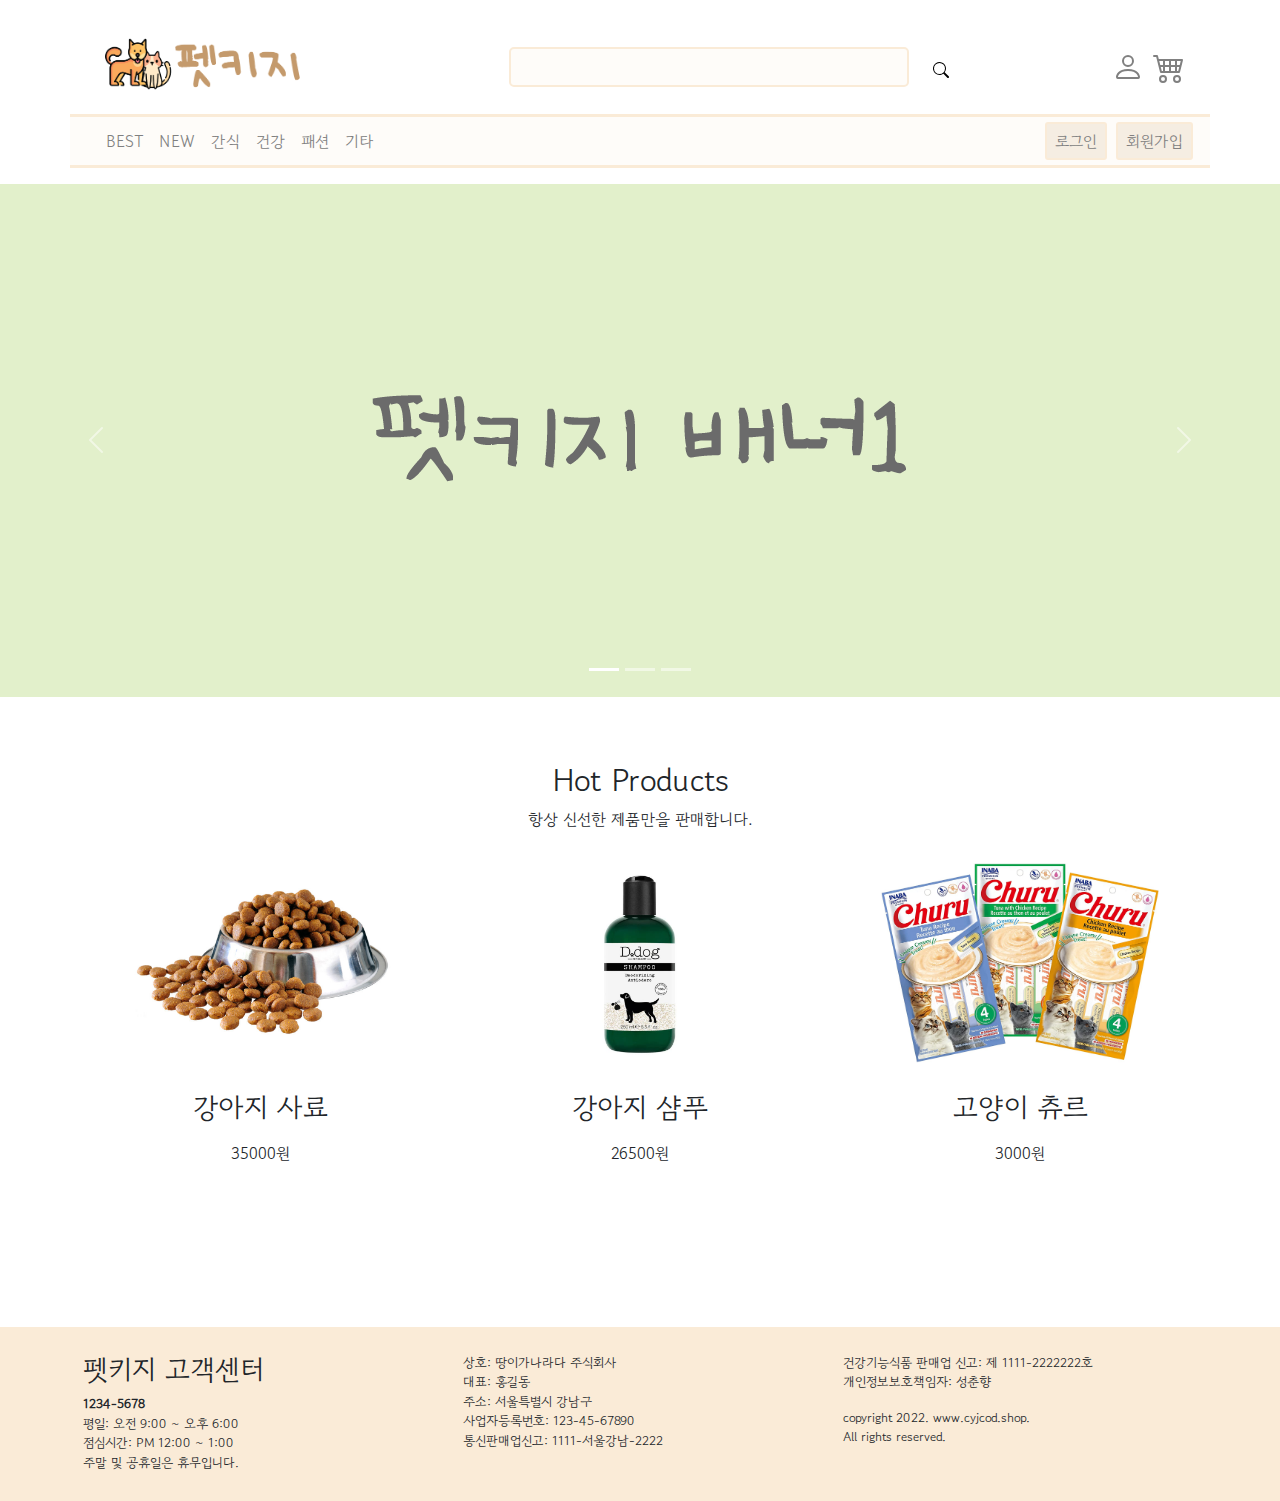
<file: index.html>
<!DOCTYPE html>
<html lang="ko">
  <head>
    <meta charset="utf-8" />
    <meta name="viewport" content="width=device-width, initial-scale=1.0, shrink-to-fit=no" />
    <title>펫키지 :: 반려동물의 모든 것</title>
    <link
      rel="stylesheet"
      href="https://cdnjs.cloudflare.com/ajax/libs/bootstrap/5.1.3/css/bootstrap.min.css"
    />
    <link
      href="https://fonts.googleapis.com/css2?family=Gowun+Dodum&display=swap"
      rel="stylesheet"
    />
    <link rel="stylesheet" href="./css/style.css" />
  </head>

  <body>
    <div id="wrapper">
      <!-- 상단 고정 내용 시작 -->
      <div class="container fixTop">
        <!-- 로고 및 검색 바 시작 -->
        <div class="row">
          <div class="col-4">
            <a href="./index.html"><img src="./src/logov2.png" style="width: 15em" /></a>
          </div>
          <!-- 검색 시작 -->
          <div class="col-sm-4 col-md-6 searchPart">
            <input class="d-xl-flex search" type="search" /><button
              class="btn btn-light"
              type="button"
            >
              <!-- 검색 아이콘 -->
              <svg
                xmlns="http://www.w3.org/2000/svg"
                width="16"
                height="16"
                fill="currentColor"
                class="bi bi-search"
                viewBox="0 0 16 16"
              >
                <path
                  d="M11.742 10.344a6.5 6.5 0 1 0-1.397 1.398h-.001c.03.04.062.078.098.115l3.85 3.85a1 1 0 0 0 1.415-1.414l-3.85-3.85a1.007 1.007 0 0 0-.115-.1zM12 6.5a5.5 5.5 0 1 1-11 0 5.5 5.5 0 0 1 11 0z"
                />
              </svg>
            </button>
          </div>
          <!-- 검색 끝 -->
          <div class="col mypage">
            <!-- 마이페이지 -->
            <a href="./html/detailUserData.html">
              <svg
                xmlns="http://www.w3.org/2000/svg"
                fill="currentColor"
                class="bi bi-person"
                viewBox="0 0 16 16"
              >
                <path
                  d="M8 8a3 3 0 1 0 0-6 3 3 0 0 0 0 6zm2-3a2 2 0 1 1-4 0 2 2 0 0 1 4 0zm4 8c0 1-1 1-1 1H3s-1 0-1-1 1-4 6-4 6 3 6 4zm-1-.004c-.001-.246-.154-.986-.832-1.664C11.516 10.68 10.289 10 8 10c-2.29 0-3.516.68-4.168 1.332-.678.678-.83 1.418-.832 1.664h10z"
                />
              </svg>
            </a>
            <!-- 장바구니 -->
            <a href="./html/basket.html">
              <svg
                xmlns="http://www.w3.org/2000/svg"
                fill="currentColor"
                class="bi bi-cart4"
                viewBox="0 0 16 16"
              >
                <path
                  d="M0 2.5A.5.5 0 0 1 .5 2H2a.5.5 0 0 1 .485.379L2.89 4H14.5a.5.5 0 0 1 .485.621l-1.5 6A.5.5 0 0 1 13 11H4a.5.5 0 0 1-.485-.379L1.61 3H.5a.5.5 0 0 1-.5-.5zM3.14 5l.5 2H5V5H3.14zM6 5v2h2V5H6zm3 0v2h2V5H9zm3 0v2h1.36l.5-2H12zm1.11 3H12v2h.61l.5-2zM11 8H9v2h2V8zM8 8H6v2h2V8zM5 8H3.89l.5 2H5V8zm0 5a1 1 0 1 0 0 2 1 1 0 0 0 0-2zm-2 1a2 2 0 1 1 4 0 2 2 0 0 1-4 0zm9-1a1 1 0 1 0 0 2 1 1 0 0 0 0-2zm-2 1a2 2 0 1 1 4 0 2 2 0 0 1-4 0z"
                />
              </svg>
            </a>
          </div>
        </div>
        <!-- 로고 및 검색 바 끝 -->

        <!-- 네비게이션 바 시작 -->
        <div class="row navbarPart">
          <div class="col-sm-6 col-md-9 navi">
            <ul>
              <li>
                <a href="./html/showProductData.html">BEST</a>
              </li>
              <li>
                <a href="./html/showProductData.html">NEW</a>
              </li>
              <li>
                <a href="./html/showProductData.html">간식</a>
              </li>
              <li>
                <a href="./html/showProductData.html">건강</a>
              </li>
              <li>
                <a href="./html/showProductData.html">패션</a>
              </li>
              <li>
                <a href="./html/showProductData.html">기타</a>
              </li>
            </ul>
          </div>
          <div class="col-sm-2 col-md-3 login">
            <a href="/html/login.html">로그인</a>
            <a href="/html/signup.html">회원가입</a>
          </div>
        </div>

        <!-- 네비게이션 바 끝 -->
      </div>
      <!-- 상단 고정 내용 끝 -->

      <!-- 배너 슬라이드 시작 -->
      <div id="carouselExampleIndicators" class="carousel slide" data-bs-ride="carousel">
        <div class="carousel-indicators">
          <button
            type="button"
            data-bs-target="#carouselExampleIndicators"
            data-bs-slide-to="0"
            class="active"
            aria-current="true"
            aria-label="Slide 1"
          ></button>
          <button
            type="button"
            data-bs-target="#carouselExampleIndicators"
            data-bs-slide-to="1"
            aria-label="Slide 2"
          ></button>
          <button
            type="button"
            data-bs-target="#carouselExampleIndicators"
            data-bs-slide-to="2"
            aria-label="Slide 3"
          ></button>
        </div>
        <div class="carousel-inner">
          <div class="carousel-item active">
            <img src="./src/banner1.png" class="d-block w-100" alt="..." />
          </div>
          <div class="carousel-item">
            <img src="./src/banner2.png" class="d-block w-100" alt="..." />
          </div>
          <div class="carousel-item">
            <img src="./src/banner3.png" class="d-block w-100" alt="..." />
          </div>
        </div>
        <button
          class="carousel-control-prev"
          type="button"
          data-bs-target="#carouselExampleIndicators"
          data-bs-slide="prev"
        >
          <span class="carousel-control-prev-icon" aria-hidden="true"></span>
          <span class="visually-hidden">Previous</span>
        </button>
        <button
          class="carousel-control-next"
          type="button"
          data-bs-target="#carouselExampleIndicators"
          data-bs-slide="next"
        >
          <span class="carousel-control-next-icon" aria-hidden="true"></span>
          <span class="visually-hidden">Next</span>
        </button>
      </div>
      <!-- 배너 슬라이드 끝 -->

      <!-- 상품 코너 시작 -->
      <section class="article-list">
        <div class="container">
          <div class="intro">
            <h2 class="text-center">Hot Products</h2>
            <p class="text-center">항상 신선한 제품만을 판매합니다.</p>
          </div>
          <div class="row articles">
            <div class="col-sm-6 col-md-4 item">
              <a href="./html/detailProductData.html"
                ><img class="img-fluid" src="./src/dogfood.jpg"
              /></a>
              <h3 class="name">강아지 사료</h3>
              <p class="description">35000원</p>
            </div>
            <div class="col-sm-6 col-md-4 item">
              <a href="./html/detailProductData.html"
                ><img class="img-fluid" src="./src/dogshampoo.jpg"
              /></a>
              <h3 class="name">강아지 샴푸</h3>
              <p class="description">26500원</p>
            </div>
            <div class="col-sm-6 col-md-4 item">
              <a href="./html/detailProductData.html"
                ><img class="img-fluid" src="./src/churu.jpg"
              /></a>
              <h3 class="name">고양이 츄르</h3>
              <p class="description">3000원</p>
            </div>
          </div>
        </div>
      </section>
      <!-- 상품 코너 끝 -->
    </div>

    <!-- footer 시작 -->
    <footer class="footer-clean">
      <div class="container">
        <div class="row justify-content-center">
          <div class="col-4 item">
            <h3>펫키지 고객센터</h3>
            <strong>1234-5678</strong>
            <p>
              평일: 오전 9:00 ~ 오후 6:00<br />
              점심시간: PM 12:00 ~ 1:00<br />
              주말 및 공휴일은 휴무입니다.<br />
            </p>
          </div>
          <div class="col-4 item">
            <p>
              상호: 땅이가나라다 주식회사<br />
              대표: 홍길동<br />
              주소: 서울특별시 강남구<br />
              사업자등록번호: 123-45-67890<br />
              통신판매업신고: 1111-서울강남-2222<br />
            </p>
          </div>
          <div class="col-4 item">
            <p>
              건강기능식품 판매업 신고: 제 1111-2222222호<br />
              개인정보보호책임자: 성춘향<br />
            </p>
            <p class="copyright">copyright 2022. www.cyjcod.shop. <br />All rights reserved.</p>
          </div>
        </div>
      </div>
    </footer>
    <!-- footer 끝 -->

    <script src="https://cdnjs.cloudflare.com/ajax/libs/bootstrap/5.1.3/js/bootstrap.min.js"></script>
    <script
      type="text/javascript"
      src="https://cdnjs.cloudflare.com/ajax/libs/jquery/3.6.0/jquery.min.js"
    ></script>
  </body>
</html>
</file>
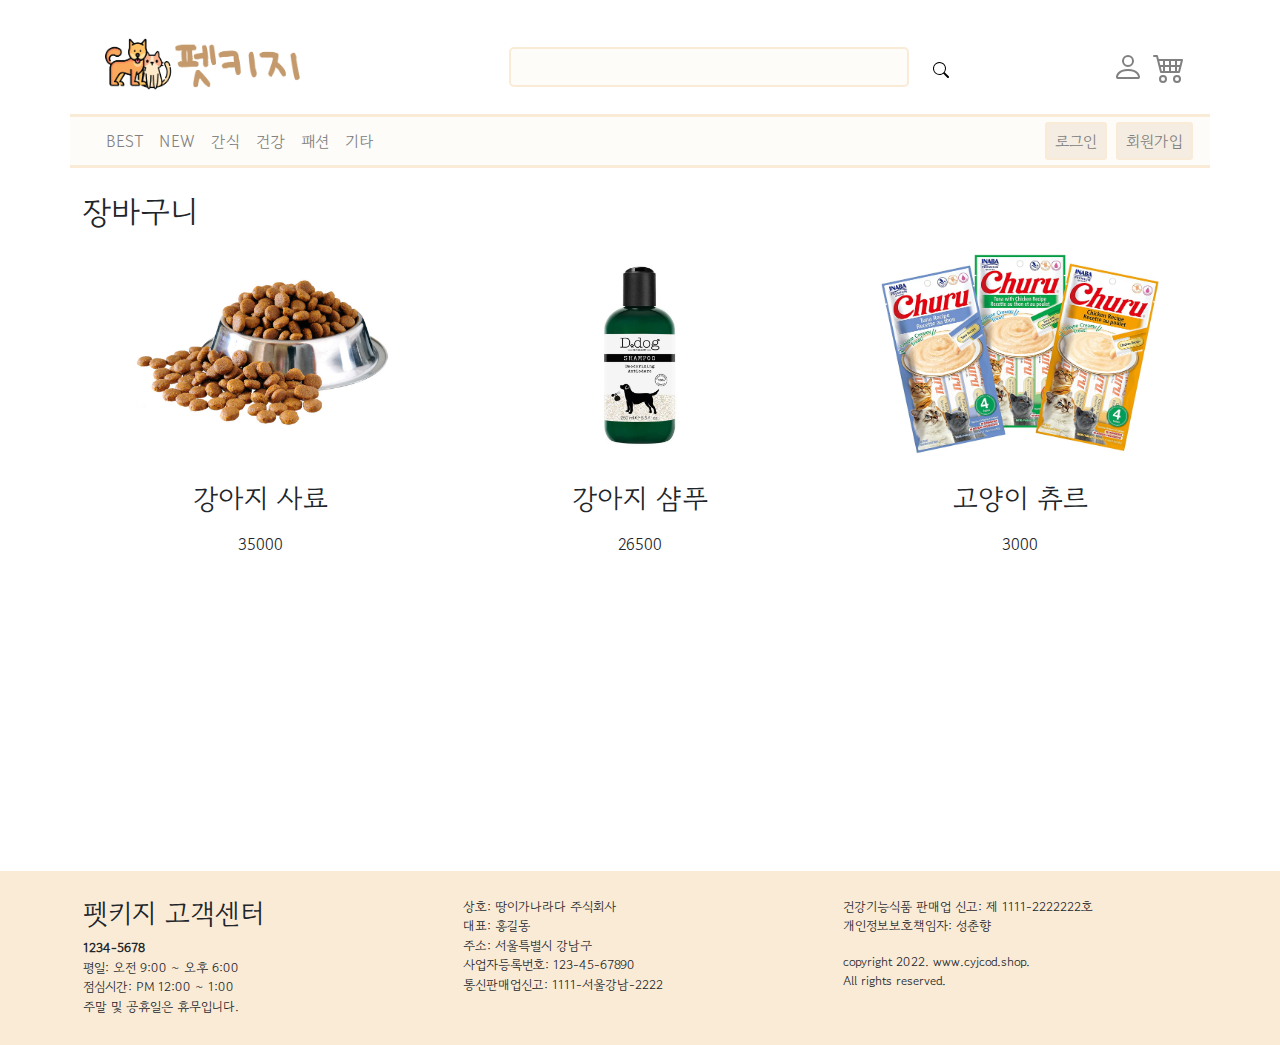
<file: html/basket.html>
<!DOCTYPE html>
<html lang="ko">
  <head>
    <meta charset="UTF-8" />
    <meta http-equiv="X-UA-Compatible" content="IE=edge" />
    <meta name="viewport" content="width=device-width, initial-scale=1.0" />
    <title>장바구니</title>
    <link
      rel="stylesheet"
      href="https://cdnjs.cloudflare.com/ajax/libs/bootstrap/5.1.3/css/bootstrap.min.css"
    />
    <link
      href="https://fonts.googleapis.com/css2?family=Gowun+Dodum&display=swap"
      rel="stylesheet"
    />
    <link rel="stylesheet" href="/css/style.css" />
  </head>

  <body>
    <div id="wrapper">
      <!-- 상단 고정 내용 시작 -->
      <div class="container fixTop">
        <!-- 로고 및 검색 바 시작 -->
        <div class="row">
          <div class="col-4">
            <a href="/index.html"><img src="/src/logov2.png" style="width: 15em" /></a>
          </div>
          <!-- 검색 시작 -->
          <div class="col-sm-4 col-md-6 searchPart">
            <input class="d-xl-flex search" type="search" /><button
              class="btn btn-light"
              type="button"
            >
              <!-- 검색 아이콘 -->
              <svg
                xmlns="http://www.w3.org/2000/svg"
                width="16"
                height="16"
                fill="currentColor"
                class="bi bi-search"
                viewBox="0 0 16 16"
              >
                <path
                  d="M11.742 10.344a6.5 6.5 0 1 0-1.397 1.398h-.001c.03.04.062.078.098.115l3.85 3.85a1 1 0 0 0 1.415-1.414l-3.85-3.85a1.007 1.007 0 0 0-.115-.1zM12 6.5a5.5 5.5 0 1 1-11 0 5.5 5.5 0 0 1 11 0z"
                />
              </svg>
            </button>
          </div>
          <!-- 검색 끝 -->
          <div class="col mypage">
            <!-- 마이페이지 -->
            <a href="/html/detailUserData.html">
              <svg
                xmlns="http://www.w3.org/2000/svg"
                fill="currentColor"
                class="bi bi-person"
                viewBox="0 0 16 16"
              >
                <path
                  d="M8 8a3 3 0 1 0 0-6 3 3 0 0 0 0 6zm2-3a2 2 0 1 1-4 0 2 2 0 0 1 4 0zm4 8c0 1-1 1-1 1H3s-1 0-1-1 1-4 6-4 6 3 6 4zm-1-.004c-.001-.246-.154-.986-.832-1.664C11.516 10.68 10.289 10 8 10c-2.29 0-3.516.68-4.168 1.332-.678.678-.83 1.418-.832 1.664h10z"
                />
              </svg>
            </a>
            <!-- 장바구니 -->
            <a href="/html/basket.html">
              <svg
                xmlns="http://www.w3.org/2000/svg"
                fill="currentColor"
                class="bi bi-cart4"
                viewBox="0 0 16 16"
              >
                <path
                  d="M0 2.5A.5.5 0 0 1 .5 2H2a.5.5 0 0 1 .485.379L2.89 4H14.5a.5.5 0 0 1 .485.621l-1.5 6A.5.5 0 0 1 13 11H4a.5.5 0 0 1-.485-.379L1.61 3H.5a.5.5 0 0 1-.5-.5zM3.14 5l.5 2H5V5H3.14zM6 5v2h2V5H6zm3 0v2h2V5H9zm3 0v2h1.36l.5-2H12zm1.11 3H12v2h.61l.5-2zM11 8H9v2h2V8zM8 8H6v2h2V8zM5 8H3.89l.5 2H5V8zm0 5a1 1 0 1 0 0 2 1 1 0 0 0 0-2zm-2 1a2 2 0 1 1 4 0 2 2 0 0 1-4 0zm9-1a1 1 0 1 0 0 2 1 1 0 0 0 0-2zm-2 1a2 2 0 1 1 4 0 2 2 0 0 1-4 0z"
                />
              </svg>
            </a>
          </div>
        </div>
        <!-- 로고 및 검색 바 끝 -->

        <!-- 네비게이션 바 시작 -->
        <div class="row navbarPart">
          <div class="col-sm-6 col-md-9 navi">
            <ul>
              <li>
                <a href="/html/showProductData.html">BEST</a>
              </li>
              <li>
                <a href="/html/showProductData.html">NEW</a>
              </li>
              <li>
                <a href="/html/showProductData.html">간식</a>
              </li>
              <li>
                <a href="/html/showProductData.html">건강</a>
              </li>
              <li>
                <a href="/html/showProductData.html">패션</a>
              </li>
              <li>
                <a href="/html/showProductData.html">기타</a>
              </li>
            </ul>
          </div>
          <div class="col-sm-2 col-md-3 login">
            <a href="/html/login.html">로그인</a>
            <a href="/html/signup.html">회원가입</a>
          </div>
        </div>

        <!-- 네비게이션 바 끝 -->
      </div>
      <!-- 상단 고정 내용 끝 -->

      <section class="article-list">
        <div class="container">
          <div class="intro">
            <h2 class="text-start">장바구니</h2>
          </div>
          <div class="row articles">
            <div class="col-sm-6 col-md-4 item">
              <a href="/html/detailProductData.html"
                ><img class="img-fluid" src="/src/dogfood.jpg"
              /></a>
              <h3 class="name">강아지 사료</h3>
              <p class="description">35000</p>
            </div>
            <div class="col-sm-6 col-md-4 item">
              <a href="/html/detailProductData.html"
                ><img class="img-fluid" src="/src/dogshampoo.jpg"
              /></a>
              <h3 class="name">강아지 샴푸</h3>
              <p class="description">26500</p>
            </div>
            <div class="col-sm-6 col-md-4 item">
              <a href="/html/detailProductData.html"
                ><img class="img-fluid" src="/src/churu.jpg"
              /></a>
              <h3 class="name">고양이 츄르</h3>
              <p class="description">3000</p>
            </div>
          </div>
        </div>
      </section>
    </div>

    <!-- footer 시작 -->
    <footer class="footer-clean">
      <div class="container">
        <div class="row justify-content-center">
          <div class="col-4 item">
            <h3>펫키지 고객센터</h3>
            <strong>1234-5678</strong>
            <p>
              평일: 오전 9:00 ~ 오후 6:00<br />
              점심시간: PM 12:00 ~ 1:00<br />
              주말 및 공휴일은 휴무입니다.<br />
            </p>
          </div>
          <div class="col-4 item">
            <p>
              상호: 땅이가나라다 주식회사<br />
              대표: 홍길동<br />
              주소: 서울특별시 강남구<br />
              사업자등록번호: 123-45-67890<br />
              통신판매업신고: 1111-서울강남-2222<br />
            </p>
          </div>
          <div class="col-4 item">
            <p>
              건강기능식품 판매업 신고: 제 1111-2222222호<br />
              개인정보보호책임자: 성춘향<br />
            </p>
            <p class="copyright">copyright 2022. www.cyjcod.shop. <br />All rights reserved.</p>
          </div>
        </div>
      </div>
    </footer>
    <!-- footer 끝 -->
  </body>
</html>
</file>
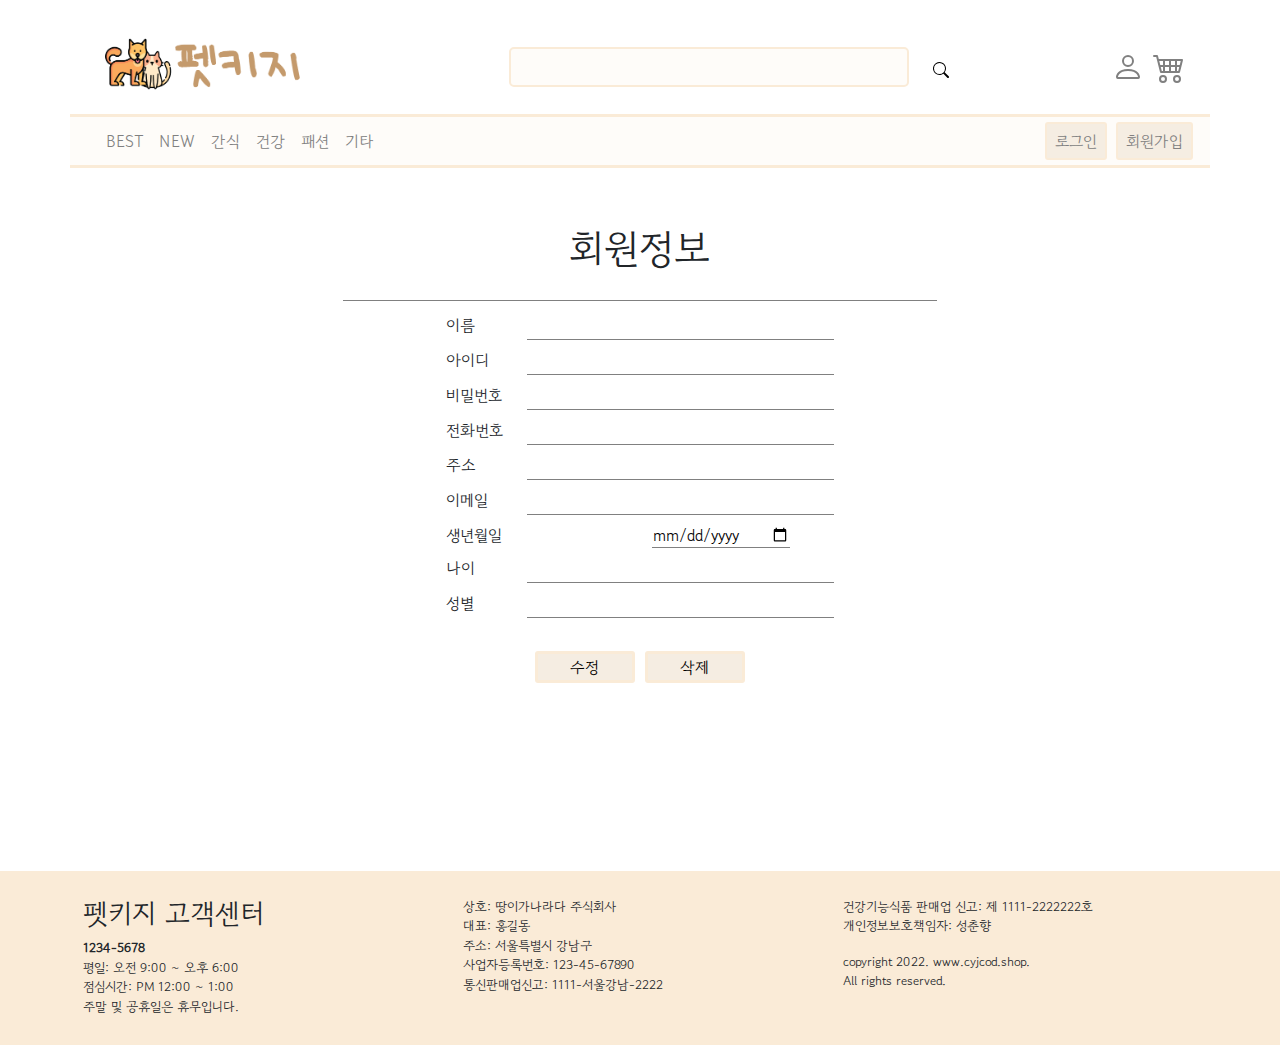
<file: html/detailUserData.html>
<!DOCTYPE html>
<html lang="ko">
  <head>
    <meta charset="UTF-8" />
    <meta http-equiv="X-UA-Compatible" content="IE=edge" />
    <meta name="viewport" content="width=device-width, initial-scale=1.0" />
    <title>회원가입</title>
    <link
      rel="stylesheet"
      href="https://cdnjs.cloudflare.com/ajax/libs/bootstrap/5.1.3/css/bootstrap.min.css"
    />
    <link
      href="https://fonts.googleapis.com/css2?family=Gowun+Dodum&display=swap"
      rel="stylesheet"
    />
    <link rel="stylesheet" href="/css/style.css" />
  </head>

  <body>
    <div id="wrapper">
      <!-- 상단 고정 내용 시작 -->
      <div class="container fixTop">
        <!-- 로고 및 검색 바 시작 -->
        <div class="row">
          <div class="col-4">
            <a href="/index.html"><img src="/src/logov2.png" style="width: 15em" /></a>
          </div>
          <!-- 검색 시작 -->
          <div class="col-sm-4 col-md-6 searchPart">
            <input class="d-xl-flex search" type="search" /><button
              class="btn btn-light"
              type="button"
            >
              <!-- 검색 아이콘 -->
              <svg
                xmlns="http://www.w3.org/2000/svg"
                width="16"
                height="16"
                fill="currentColor"
                class="bi bi-search"
                viewBox="0 0 16 16"
              >
                <path
                  d="M11.742 10.344a6.5 6.5 0 1 0-1.397 1.398h-.001c.03.04.062.078.098.115l3.85 3.85a1 1 0 0 0 1.415-1.414l-3.85-3.85a1.007 1.007 0 0 0-.115-.1zM12 6.5a5.5 5.5 0 1 1-11 0 5.5 5.5 0 0 1 11 0z"
                />
              </svg>
            </button>
          </div>
          <!-- 검색 끝 -->
          <div class="col mypage">
            <!-- 마이페이지 -->
            <a href="/html/detailUserData.html">
              <svg
                xmlns="http://www.w3.org/2000/svg"
                fill="currentColor"
                class="bi bi-person"
                viewBox="0 0 16 16"
              >
                <path
                  d="M8 8a3 3 0 1 0 0-6 3 3 0 0 0 0 6zm2-3a2 2 0 1 1-4 0 2 2 0 0 1 4 0zm4 8c0 1-1 1-1 1H3s-1 0-1-1 1-4 6-4 6 3 6 4zm-1-.004c-.001-.246-.154-.986-.832-1.664C11.516 10.68 10.289 10 8 10c-2.29 0-3.516.68-4.168 1.332-.678.678-.83 1.418-.832 1.664h10z"
                />
              </svg>
            </a>
            <!-- 장바구니 -->
            <a href="/html/basket.html">
              <svg
                xmlns="http://www.w3.org/2000/svg"
                fill="currentColor"
                class="bi bi-cart4"
                viewBox="0 0 16 16"
              >
                <path
                  d="M0 2.5A.5.5 0 0 1 .5 2H2a.5.5 0 0 1 .485.379L2.89 4H14.5a.5.5 0 0 1 .485.621l-1.5 6A.5.5 0 0 1 13 11H4a.5.5 0 0 1-.485-.379L1.61 3H.5a.5.5 0 0 1-.5-.5zM3.14 5l.5 2H5V5H3.14zM6 5v2h2V5H6zm3 0v2h2V5H9zm3 0v2h1.36l.5-2H12zm1.11 3H12v2h.61l.5-2zM11 8H9v2h2V8zM8 8H6v2h2V8zM5 8H3.89l.5 2H5V8zm0 5a1 1 0 1 0 0 2 1 1 0 0 0 0-2zm-2 1a2 2 0 1 1 4 0 2 2 0 0 1-4 0zm9-1a1 1 0 1 0 0 2 1 1 0 0 0 0-2zm-2 1a2 2 0 1 1 4 0 2 2 0 0 1-4 0z"
                />
              </svg>
            </a>
          </div>
        </div>
        <!-- 로고 및 검색 바 끝 -->

        <!-- 네비게이션 바 시작 -->
        <div class="row navbarPart">
          <div class="col-sm-6 col-md-9 navi">
            <ul>
              <li>
                <a href="/html/showProductData.html">BEST</a>
              </li>
              <li>
                <a href="/html/showProductData.html">NEW</a>
              </li>
              <li>
                <a href="/html/showProductData.html">간식</a>
              </li>
              <li>
                <a href="/html/showProductData.html">건강</a>
              </li>
              <li>
                <a href="/html/showProductData.html">패션</a>
              </li>
              <li>
                <a href="/html/showProductData.html">기타</a>
              </li>
            </ul>
          </div>
          <div class="col-sm-2 col-md-3 login">
            <a href="/html/login.html">로그인</a>
            <a href="/html/signup.html">회원가입</a>
          </div>
        </div>

        <!-- 네비게이션 바 끝 -->
      </div>
      <!-- 상단 고정 내용 끝 -->

      <form class="container loginForm needs-validation" action="" method="get" novalidate>
        <h1 class="title">회원정보</h1>

        <div class="signUp">
          <div class="row">
            <div class="col">
              <label>이름</label>
            </div>
            <div class="col">
              <input name="name" type="text" required />
              <div class="invalid-feedback">이름을 입력하세요.</div>
            </div>
          </div>

          <div class="row">
            <div class="col">
              <label>아이디</label>
            </div>
            <div class="col">
              <input name="id" class="col" type="text" required />
              <div class="invalid-feedback">아이디를 입력하세요.</div>
            </div>
          </div>

          <div class="row">
            <div class="col">
              <label>비밀번호</label>
            </div>
            <div class="col">
              <input name="pw" type="password" required />
              <div class="invalid-feedback">비밀번호를 입력하세요.</div>
            </div>
          </div>

          <div class="row">
            <div class="col">
              <label>전화번호</label>
            </div>
            <div class="col">
              <input name="tel" type="tel" required />
              <div class="invalid-feedback">전화번호를 입력하세요.</div>
            </div>
          </div>

          <div class="row">
            <div class="col">
              <label>주소</label>
            </div>
            <div class="col">
              <input name="address" type="text" required />
              <div class="invalid-feedback">주소를 입력하세요.</div>
            </div>
          </div>

          <div class="row">
            <div class="col"><label>이메일</label></div>
            <div class="col">
              <input name="email" type="email" required />
              <div class="invalid-feedback">이메일을 입력하세요.</div>
            </div>
          </div>

          <div class="row">
            <div class="col"><label>생년월일</label></div>
            <div class="col">
              <input name="birth" type="date" required />
              <div class="invalid-feedback">생년월일을 입력하세요.</div>
            </div>
          </div>

          <div class="row">
            <div class="col"><label>나이</label></div>
            <div class="col">
              <input name="age" type="text" />
            </div>
          </div>

          <div class="row">
            <div class="col"><label>성별</label></div>
            <div class="col">
              <input name="sex" type="text" />
            </div>
          </div>
        </div>

        <div class="buttons">
          <button type="submit">수정</button>
          <button type="reset">삭제</button>
        </div>
      </form>
    </div>

    <!-- footer 시작 -->
    <footer class="footer-clean">
      <div class="container">
        <div class="row justify-content-center">
          <div class="col-4 item">
            <h3>펫키지 고객센터</h3>
            <strong>1234-5678</strong>
            <p>
              평일: 오전 9:00 ~ 오후 6:00<br />
              점심시간: PM 12:00 ~ 1:00<br />
              주말 및 공휴일은 휴무입니다.<br />
            </p>
          </div>
          <div class="col-4 item">
            <p>
              상호: 땅이가나라다 주식회사<br />
              대표: 홍길동<br />
              주소: 서울특별시 강남구<br />
              사업자등록번호: 123-45-67890<br />
              통신판매업신고: 1111-서울강남-2222<br />
            </p>
          </div>
          <div class="col-4 item">
            <p>
              건강기능식품 판매업 신고: 제 1111-2222222호<br />
              개인정보보호책임자: 성춘향<br />
            </p>
            <p class="copyright">copyright 2022. www.cyjcod.shop. <br />All rights reserved.</p>
          </div>
        </div>
      </div>
    </footer>
    <!-- footer 끝 -->
  </body>
</html>
</file>
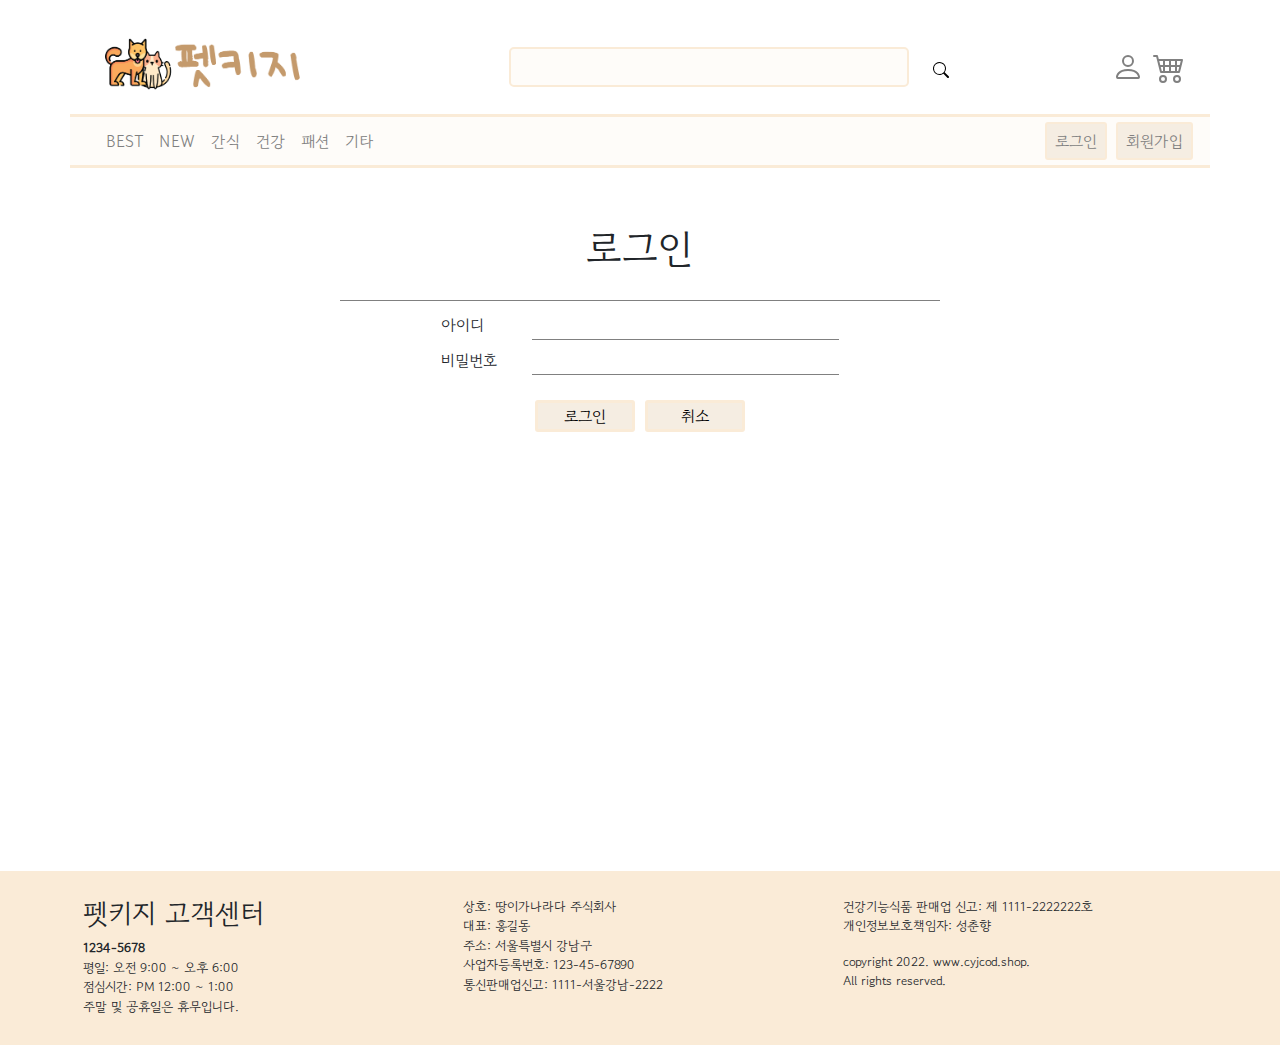
<file: html/login.html>
<!DOCTYPE html>
<html lang="ko">
  <head>
    <meta charset="UTF-8" />
    <meta http-equiv="X-UA-Compatible" content="IE=edge" />
    <meta name="viewport" content="width=device-width, initial-scale=1.0" />
    <title>로그인</title>
    <link
      rel="stylesheet"
      href="https://cdnjs.cloudflare.com/ajax/libs/bootstrap/5.1.3/css/bootstrap.min.css"
    />
    <link
      href="https://fonts.googleapis.com/css2?family=Gowun+Dodum&display=swap"
      rel="stylesheet"
    />
    <link rel="stylesheet" href="/css/style.css" />
  </head>

  <body>
    <div id="wrapper">
      <!-- 상단 고정 내용 시작 -->
      <div class="container fixTop">
        <!-- 로고 및 검색 바 시작 -->
        <div class="row">
          <div class="col-4">
            <a href="/index.html"><img src="/src/logov2.png" style="width: 15em" /></a>
          </div>
          <!-- 검색 시작 -->
          <div class="col-sm-4 col-md-6 searchPart">
            <input class="d-xl-flex search" type="search" /><button
              class="btn btn-light"
              type="button"
            >
              <!-- 검색 아이콘 -->
              <svg
                xmlns="http://www.w3.org/2000/svg"
                width="16"
                height="16"
                fill="currentColor"
                class="bi bi-search"
                viewBox="0 0 16 16"
              >
                <path
                  d="M11.742 10.344a6.5 6.5 0 1 0-1.397 1.398h-.001c.03.04.062.078.098.115l3.85 3.85a1 1 0 0 0 1.415-1.414l-3.85-3.85a1.007 1.007 0 0 0-.115-.1zM12 6.5a5.5 5.5 0 1 1-11 0 5.5 5.5 0 0 1 11 0z"
                />
              </svg>
            </button>
          </div>
          <!-- 검색 끝 -->
          <div class="col mypage">
            <!-- 마이페이지 -->
            <a href="/html/detailUserData.html">
              <svg
                xmlns="http://www.w3.org/2000/svg"
                fill="currentColor"
                class="bi bi-person"
                viewBox="0 0 16 16"
              >
                <path
                  d="M8 8a3 3 0 1 0 0-6 3 3 0 0 0 0 6zm2-3a2 2 0 1 1-4 0 2 2 0 0 1 4 0zm4 8c0 1-1 1-1 1H3s-1 0-1-1 1-4 6-4 6 3 6 4zm-1-.004c-.001-.246-.154-.986-.832-1.664C11.516 10.68 10.289 10 8 10c-2.29 0-3.516.68-4.168 1.332-.678.678-.83 1.418-.832 1.664h10z"
                />
              </svg>
            </a>
            <!-- 장바구니 -->
            <a href="/html/basket.html">
              <svg
                xmlns="http://www.w3.org/2000/svg"
                fill="currentColor"
                class="bi bi-cart4"
                viewBox="0 0 16 16"
              >
                <path
                  d="M0 2.5A.5.5 0 0 1 .5 2H2a.5.5 0 0 1 .485.379L2.89 4H14.5a.5.5 0 0 1 .485.621l-1.5 6A.5.5 0 0 1 13 11H4a.5.5 0 0 1-.485-.379L1.61 3H.5a.5.5 0 0 1-.5-.5zM3.14 5l.5 2H5V5H3.14zM6 5v2h2V5H6zm3 0v2h2V5H9zm3 0v2h1.36l.5-2H12zm1.11 3H12v2h.61l.5-2zM11 8H9v2h2V8zM8 8H6v2h2V8zM5 8H3.89l.5 2H5V8zm0 5a1 1 0 1 0 0 2 1 1 0 0 0 0-2zm-2 1a2 2 0 1 1 4 0 2 2 0 0 1-4 0zm9-1a1 1 0 1 0 0 2 1 1 0 0 0 0-2zm-2 1a2 2 0 1 1 4 0 2 2 0 0 1-4 0z"
                />
              </svg>
            </a>
          </div>
        </div>
        <!-- 로고 및 검색 바 끝 -->

        <!-- 네비게이션 바 시작 -->
        <div class="row navbarPart">
          <div class="col-sm-6 col-md-9 navi">
            <ul>
              <li>
                <a href="/html/showProductData.html">BEST</a>
              </li>
              <li>
                <a href="/html/showProductData.html">NEW</a>
              </li>
              <li>
                <a href="/html/showProductData.html">간식</a>
              </li>
              <li>
                <a href="/html/showProductData.html">건강</a>
              </li>
              <li>
                <a href="/html/showProductData.html">패션</a>
              </li>
              <li>
                <a href="/html/showProductData.html">기타</a>
              </li>
            </ul>
          </div>
          <div class="col-sm-2 col-md-3 login">
            <a href="/html/login.html">로그인</a>
            <a href="/html/signup.html">회원가입</a>
          </div>
        </div>

        <!-- 네비게이션 바 끝 -->
      </div>
      <!-- 상단 고정 내용 끝 -->

      <form class="container needs-validation loginForm" action="" method="get" novalidate>
        <h1 class="title">로그인</h1>

        <div class="idpw">
          <div class="row">
            <div class="col">
              <label>아이디</label>
            </div>
            <div class="col">
              <input name="id" class="col" type="text" required />
              <div class="invalid-feedback">아이디를 입력하세요.</div>
            </div>
          </div>

          <div class="row">
            <div class="col">
              <label>비밀번호</label>
            </div>
            <div class="col">
              <input name="pw" type="password" required />
              <div class="invalid-feedback">비밀번호를 입력하세요.</div>
            </div>
          </div>
        </div>

        <div class="buttons">
          <button type="submit">로그인</button>
          <button type="reset">취소</button>
        </div>
      </form>
    </div>

    <!-- footer 시작 -->
    <footer class="footer-clean">
      <div class="container">
        <div class="row justify-content-center">
          <div class="col-4 item">
            <h3>펫키지 고객센터</h3>
            <strong>1234-5678</strong>
            <p>
              평일: 오전 9:00 ~ 오후 6:00<br />
              점심시간: PM 12:00 ~ 1:00<br />
              주말 및 공휴일은 휴무입니다.<br />
            </p>
          </div>
          <div class="col-4 item">
            <p>
              상호: 땅이가나라다 주식회사<br />
              대표: 홍길동<br />
              주소: 서울특별시 강남구<br />
              사업자등록번호: 123-45-67890<br />
              통신판매업신고: 1111-서울강남-2222<br />
            </p>
          </div>
          <div class="col-4 item">
            <p>
              건강기능식품 판매업 신고: 제 1111-2222222호<br />
              개인정보보호책임자: 성춘향<br />
            </p>
            <p class="copyright">copyright 2022. www.cyjcod.shop. <br />All rights reserved.</p>
          </div>
        </div>
      </div>
    </footer>
    <!-- footer 끝 -->

    <script
      type="text/javascript"
      src="https://cdnjs.cloudflare.com/ajax/libs/jquery/3.6.0/jquery.min.js"
    ></script>
    <script type="text/javascript" src="/javascript/login.js"></script>
    <script></script>
  </body>
</html>
</file>
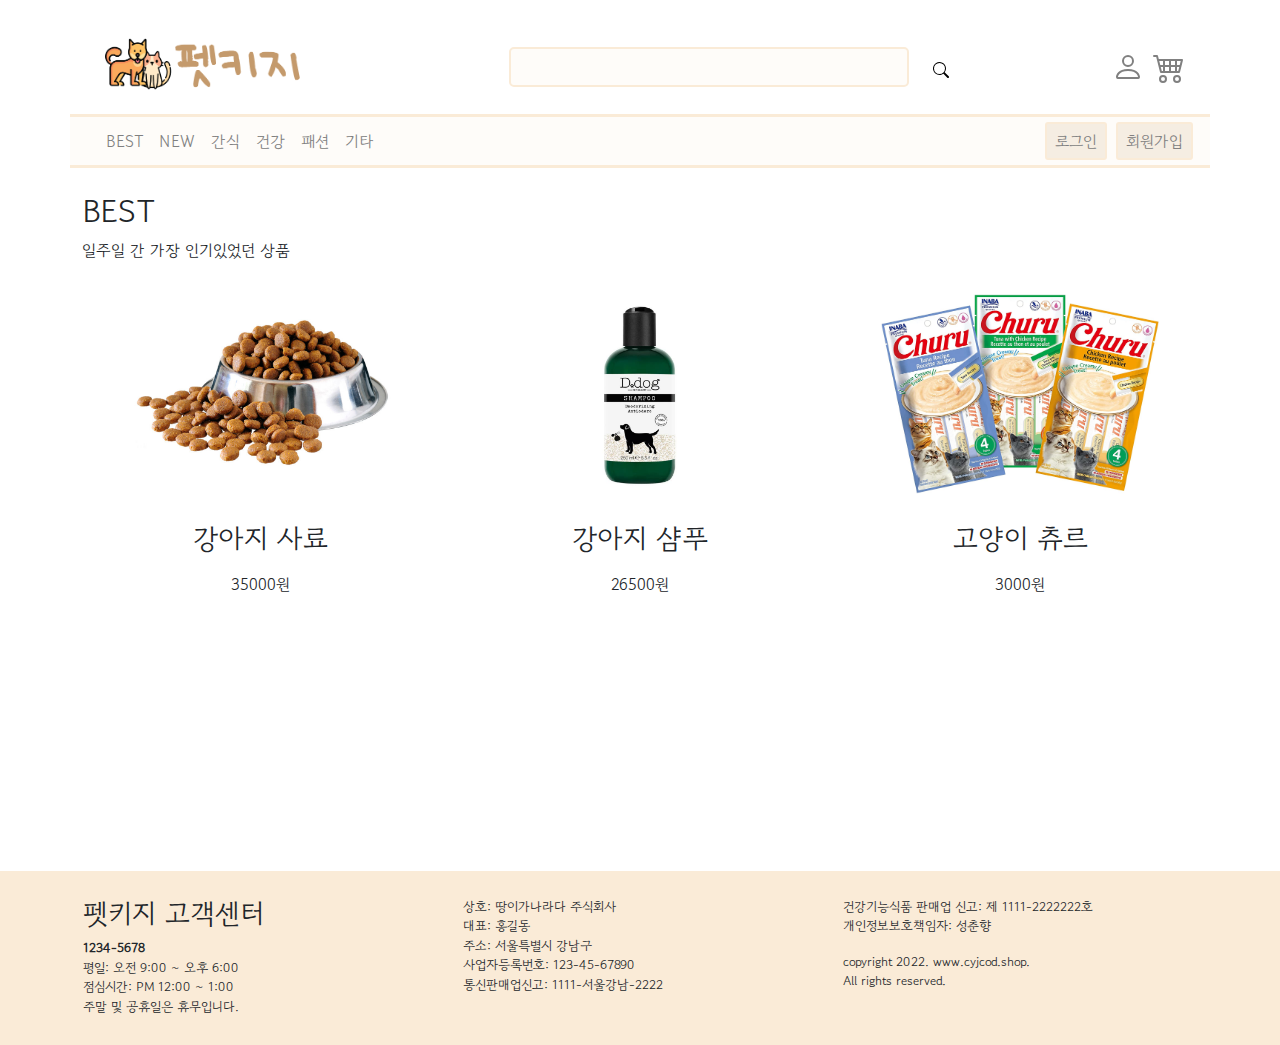
<file: html/showProductData.html>
<!DOCTYPE html>
<html lang="ko">
  <head>
    <meta charset="UTF-8" />
    <meta http-equiv="X-UA-Compatible" content="IE=edge" />
    <meta name="viewport" content="width=device-width, initial-scale=1.0" />
    <title>상품정보</title>
    <link
      rel="stylesheet"
      href="https://cdnjs.cloudflare.com/ajax/libs/bootstrap/5.1.3/css/bootstrap.min.css"
    />
    <link
      href="https://fonts.googleapis.com/css2?family=Gowun+Dodum&display=swap"
      rel="stylesheet"
    />
    <link rel="stylesheet" href="/css/style.css" />
  </head>

  <body>
    <div id="wrapper">
      <!-- 상단 고정 내용 시작 -->
      <div class="container fixTop">
        <!-- 로고 및 검색 바 시작 -->
        <div class="row">
          <div class="col-4">
            <a href="/index.html"><img src="/src/logov2.png" style="width: 15em" /></a>
          </div>
          <!-- 검색 시작 -->
          <div class="col-sm-4 col-md-6 searchPart">
            <input class="d-xl-flex search" type="search" /><button
              class="btn btn-light"
              type="button"
            >
              <!-- 검색 아이콘 -->
              <svg
                xmlns="http://www.w3.org/2000/svg"
                width="16"
                height="16"
                fill="currentColor"
                class="bi bi-search"
                viewBox="0 0 16 16"
              >
                <path
                  d="M11.742 10.344a6.5 6.5 0 1 0-1.397 1.398h-.001c.03.04.062.078.098.115l3.85 3.85a1 1 0 0 0 1.415-1.414l-3.85-3.85a1.007 1.007 0 0 0-.115-.1zM12 6.5a5.5 5.5 0 1 1-11 0 5.5 5.5 0 0 1 11 0z"
                />
              </svg>
            </button>
          </div>
          <!-- 검색 끝 -->
          <div class="col mypage">
            <!-- 마이페이지 -->
            <a href="/html/detailUserData.html">
              <svg
                xmlns="http://www.w3.org/2000/svg"
                fill="currentColor"
                class="bi bi-person"
                viewBox="0 0 16 16"
              >
                <path
                  d="M8 8a3 3 0 1 0 0-6 3 3 0 0 0 0 6zm2-3a2 2 0 1 1-4 0 2 2 0 0 1 4 0zm4 8c0 1-1 1-1 1H3s-1 0-1-1 1-4 6-4 6 3 6 4zm-1-.004c-.001-.246-.154-.986-.832-1.664C11.516 10.68 10.289 10 8 10c-2.29 0-3.516.68-4.168 1.332-.678.678-.83 1.418-.832 1.664h10z"
                />
              </svg>
            </a>
            <!-- 장바구니 -->
            <a href="/html/basket.html">
              <svg
                xmlns="http://www.w3.org/2000/svg"
                fill="currentColor"
                class="bi bi-cart4"
                viewBox="0 0 16 16"
              >
                <path
                  d="M0 2.5A.5.5 0 0 1 .5 2H2a.5.5 0 0 1 .485.379L2.89 4H14.5a.5.5 0 0 1 .485.621l-1.5 6A.5.5 0 0 1 13 11H4a.5.5 0 0 1-.485-.379L1.61 3H.5a.5.5 0 0 1-.5-.5zM3.14 5l.5 2H5V5H3.14zM6 5v2h2V5H6zm3 0v2h2V5H9zm3 0v2h1.36l.5-2H12zm1.11 3H12v2h.61l.5-2zM11 8H9v2h2V8zM8 8H6v2h2V8zM5 8H3.89l.5 2H5V8zm0 5a1 1 0 1 0 0 2 1 1 0 0 0 0-2zm-2 1a2 2 0 1 1 4 0 2 2 0 0 1-4 0zm9-1a1 1 0 1 0 0 2 1 1 0 0 0 0-2zm-2 1a2 2 0 1 1 4 0 2 2 0 0 1-4 0z"
                />
              </svg>
            </a>
          </div>
        </div>
        <!-- 로고 및 검색 바 끝 -->

        <!-- 네비게이션 바 시작 -->
        <div class="row navbarPart">
          <div class="col-sm-6 col-md-9 navi">
            <ul>
              <li>
                <a href="/html/showProductData.html">BEST</a>
              </li>
              <li>
                <a href="/html/showProductData.html">NEW</a>
              </li>
              <li>
                <a href="/html/showProductData.html">간식</a>
              </li>
              <li>
                <a href="/html/showProductData.html">건강</a>
              </li>
              <li>
                <a href="/html/showProductData.html">패션</a>
              </li>
              <li>
                <a href="/html/showProductData.html">기타</a>
              </li>
            </ul>
          </div>
          <div class="col-sm-2 col-md-3 login">
            <a href="/html/login.html">로그인</a>
            <a href="/html/signup.html">회원가입</a>
          </div>
        </div>

        <!-- 네비게이션 바 끝 -->
      </div>
      <!-- 상단 고정 내용 끝 -->

      <section class="article-list">
        <div class="container">
          <div class="intro">
            <h2 class="text-start">BEST</h2>
            <p class="text-start">일주일 간 가장 인기있었던 상품</p>
          </div>
          <div class="row articles">
            <div class="col-sm-6 col-md-4 item">
              <a href="/html/detailProductData.html"
                ><img class="img-fluid" src="/src/dogfood.jpg"
              /></a>
              <h3 class="name">강아지 사료</h3>
              <p class="description">35000원</p>
            </div>
            <div class="col-sm-6 col-md-4 item">
              <a href="/html/detailProductData.html"
                ><img class="img-fluid" src="/src/dogshampoo.jpg"
              /></a>
              <h3 class="name">강아지 샴푸</h3>
              <p class="description">26500원</p>
            </div>
            <div class="col-sm-6 col-md-4 item">
              <a href="/html/detailProductData.html"
                ><img class="img-fluid" src="/src/churu.jpg"
              /></a>
              <h3 class="name">고양이 츄르</h3>
              <p class="description">3000원</p>
            </div>
          </div>
        </div>
      </section>
    </div>

    <!-- footer 시작 -->
    <footer class="footer-clean">
      <div class="container">
        <div class="row justify-content-center">
          <div class="col-4 item">
            <h3>펫키지 고객센터</h3>
            <strong>1234-5678</strong>
            <p>
              평일: 오전 9:00 ~ 오후 6:00<br />
              점심시간: PM 12:00 ~ 1:00<br />
              주말 및 공휴일은 휴무입니다.<br />
            </p>
          </div>
          <div class="col-4 item">
            <p>
              상호: 땅이가나라다 주식회사<br />
              대표: 홍길동<br />
              주소: 서울특별시 강남구<br />
              사업자등록번호: 123-45-67890<br />
              통신판매업신고: 1111-서울강남-2222<br />
            </p>
          </div>
          <div class="col-4 item">
            <p>
              건강기능식품 판매업 신고: 제 1111-2222222호<br />
              개인정보보호책임자: 성춘향<br />
            </p>
            <p class="copyright">copyright 2022. www.cyjcod.shop. <br />All rights reserved.</p>
          </div>
        </div>
      </div>
    </footer>
    <!-- footer 끝 -->
  </body>
</html>
</file>
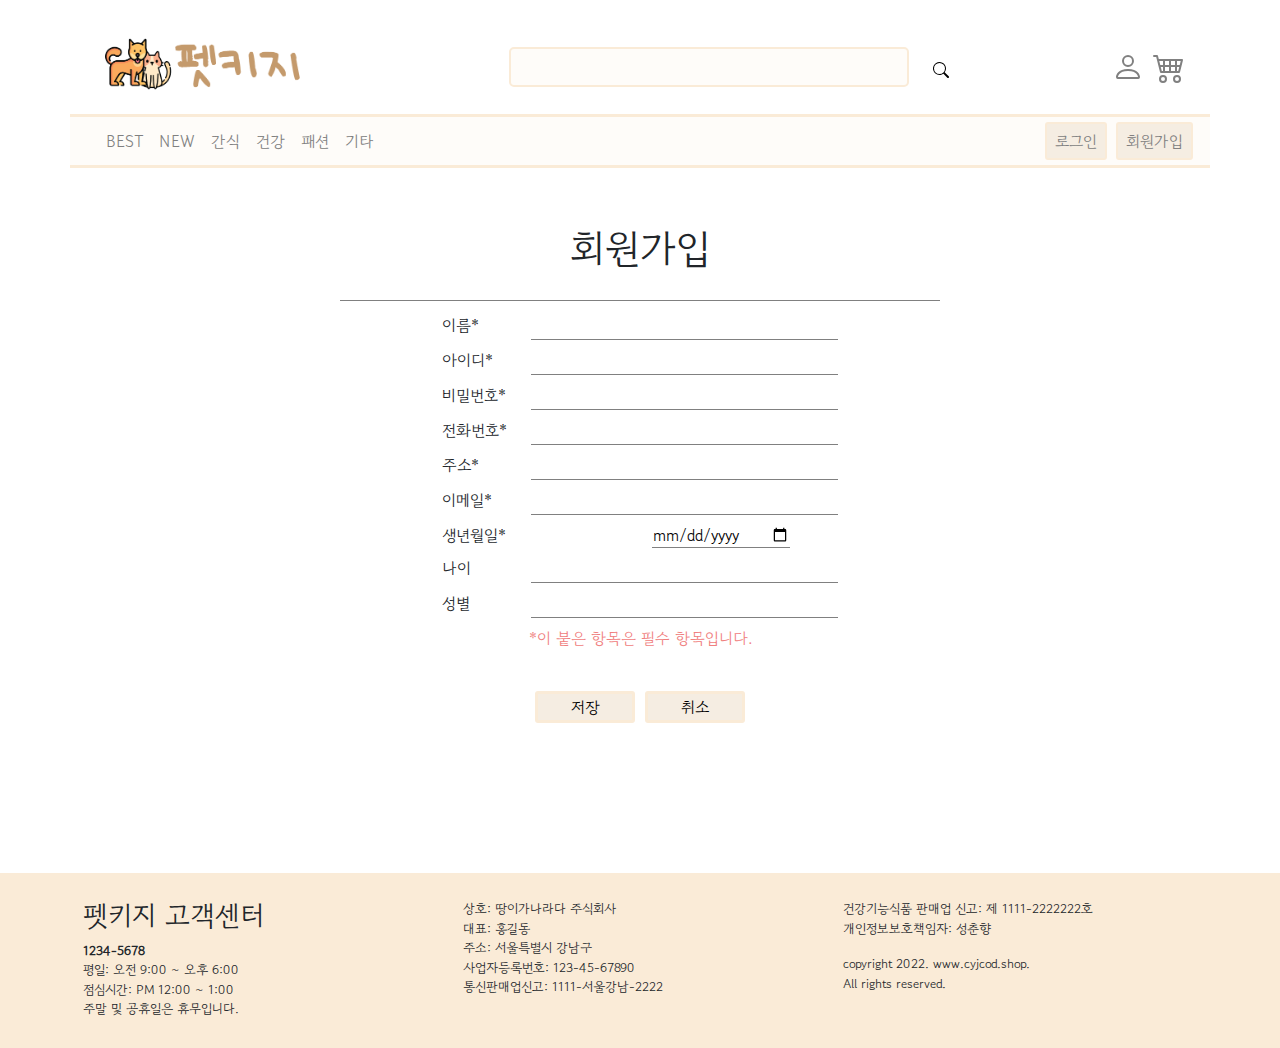
<file: html/signup.html>
<!DOCTYPE html>
<html lang="ko">
  <head>
    <meta charset="UTF-8" />
    <meta http-equiv="X-UA-Compatible" content="IE=edge" />
    <meta name="viewport" content="width=device-width, initial-scale=1.0" />
    <title>회원가입</title>
    <link
      rel="stylesheet"
      href="https://cdnjs.cloudflare.com/ajax/libs/bootstrap/5.1.3/css/bootstrap.min.css"
    />
    <link
      href="https://fonts.googleapis.com/css2?family=Gowun+Dodum&display=swap"
      rel="stylesheet"
    />
    <link rel="stylesheet" href="/css/style.css" />
  </head>

  <body>
    <div id="wrapper">
      <!-- 상단 고정 내용 시작 -->
      <div class="container fixTop">
        <!-- 로고 및 검색 바 시작 -->
        <div class="row">
          <div class="col-4">
            <a href="/index.html"><img src="/src/logov2.png" style="width: 15em" /></a>
          </div>
          <!-- 검색 시작 -->
          <div class="col-sm-4 col-md-6 searchPart">
            <input class="d-xl-flex search" type="search" /><button
              class="btn btn-light"
              type="button"
            >
              <!-- 검색 아이콘 -->
              <svg
                xmlns="http://www.w3.org/2000/svg"
                width="16"
                height="16"
                fill="currentColor"
                class="bi bi-search"
                viewBox="0 0 16 16"
              >
                <path
                  d="M11.742 10.344a6.5 6.5 0 1 0-1.397 1.398h-.001c.03.04.062.078.098.115l3.85 3.85a1 1 0 0 0 1.415-1.414l-3.85-3.85a1.007 1.007 0 0 0-.115-.1zM12 6.5a5.5 5.5 0 1 1-11 0 5.5 5.5 0 0 1 11 0z"
                />
              </svg>
            </button>
          </div>
          <!-- 검색 끝 -->
          <div class="col mypage">
            <!-- 마이페이지 -->
            <a href="/html/detailUserData.html">
              <svg
                xmlns="http://www.w3.org/2000/svg"
                fill="currentColor"
                class="bi bi-person"
                viewBox="0 0 16 16"
              >
                <path
                  d="M8 8a3 3 0 1 0 0-6 3 3 0 0 0 0 6zm2-3a2 2 0 1 1-4 0 2 2 0 0 1 4 0zm4 8c0 1-1 1-1 1H3s-1 0-1-1 1-4 6-4 6 3 6 4zm-1-.004c-.001-.246-.154-.986-.832-1.664C11.516 10.68 10.289 10 8 10c-2.29 0-3.516.68-4.168 1.332-.678.678-.83 1.418-.832 1.664h10z"
                />
              </svg>
            </a>
            <!-- 장바구니 -->
            <a href="/html/basket.html">
              <svg
                xmlns="http://www.w3.org/2000/svg"
                fill="currentColor"
                class="bi bi-cart4"
                viewBox="0 0 16 16"
              >
                <path
                  d="M0 2.5A.5.5 0 0 1 .5 2H2a.5.5 0 0 1 .485.379L2.89 4H14.5a.5.5 0 0 1 .485.621l-1.5 6A.5.5 0 0 1 13 11H4a.5.5 0 0 1-.485-.379L1.61 3H.5a.5.5 0 0 1-.5-.5zM3.14 5l.5 2H5V5H3.14zM6 5v2h2V5H6zm3 0v2h2V5H9zm3 0v2h1.36l.5-2H12zm1.11 3H12v2h.61l.5-2zM11 8H9v2h2V8zM8 8H6v2h2V8zM5 8H3.89l.5 2H5V8zm0 5a1 1 0 1 0 0 2 1 1 0 0 0 0-2zm-2 1a2 2 0 1 1 4 0 2 2 0 0 1-4 0zm9-1a1 1 0 1 0 0 2 1 1 0 0 0 0-2zm-2 1a2 2 0 1 1 4 0 2 2 0 0 1-4 0z"
                />
              </svg>
            </a>
          </div>
        </div>
        <!-- 로고 및 검색 바 끝 -->

        <!-- 네비게이션 바 시작 -->
        <div class="row navbarPart">
          <div class="col-sm-6 col-md-9 navi">
            <ul>
              <li>
                <a href="/html/showProductData.html">BEST</a>
              </li>
              <li>
                <a href="/html/showProductData.html">NEW</a>
              </li>
              <li>
                <a href="/html/showProductData.html">간식</a>
              </li>
              <li>
                <a href="/html/showProductData.html">건강</a>
              </li>
              <li>
                <a href="/html/showProductData.html">패션</a>
              </li>
              <li>
                <a href="/html/showProductData.html">기타</a>
              </li>
            </ul>
          </div>
          <div class="col-sm-2 col-md-3 login">
            <a href="/html/login.html">로그인</a>
            <a href="/html/signup.html">회원가입</a>
          </div>
        </div>

        <!-- 네비게이션 바 끝 -->
      </div>
      <!-- 상단 고정 내용 끝 -->

      <form class="container loginForm needs-validation" action="" method="get" novalidate>
        <h1 class="title">회원가입</h1>

        <div class="signUp">
          <div class="row">
            <div class="col">
              <label>이름*</label>
            </div>
            <div class="col">
              <input name="name" type="text" required />
              <div class="invalid-feedback">이름을 입력하세요.</div>
            </div>
          </div>

          <div class="row">
            <div class="col">
              <label>아이디*</label>
            </div>
            <div class="col">
              <input name="id" class="col" type="text" required />
              <div class="invalid-feedback">아이디를 입력하세요.</div>
            </div>
          </div>

          <div class="row">
            <div class="col">
              <label>비밀번호*</label>
            </div>
            <div class="col">
              <input name="pw" type="password" required />
              <div class="invalid-feedback">비밀번호를 입력하세요.</div>
            </div>
          </div>

          <div class="row">
            <div class="col">
              <label>전화번호*</label>
            </div>
            <div class="col">
              <input name="tel" type="tel" required />
              <div class="invalid-feedback">전화번호를 입력하세요.</div>
            </div>
          </div>

          <div class="row">
            <div class="col">
              <label>주소*</label>
            </div>
            <div class="col">
              <input name="address" type="text" required />
              <div class="invalid-feedback">주소를 입력하세요.</div>
            </div>
          </div>

          <div class="row">
            <div class="col"><label>이메일*</label></div>
            <div class="col">
              <input name="email" type="email" required />
              <div class="invalid-feedback">이메일을 입력하세요.</div>
            </div>
          </div>

          <div class="row">
            <div class="col"><label>생년월일*</label></div>
            <div class="col">
              <input name="birth" type="date" required />
              <div class="invalid-feedback">생년월일을 입력하세요.</div>
            </div>
          </div>

          <div class="row">
            <div class="col"><label>나이</label></div>
            <div class="col">
              <input name="age" type="text" />
            </div>
          </div>

          <div class="row">
            <div class="col"><label>성별</label></div>
            <div class="col">
              <input name="sex" type="text" />
            </div>
          </div>

          <p style="color: lightcoral; text-align: center">*이 붙은 항목은 필수 항목입니다.</p>
        </div>

        <div class="buttons">
          <button type="submit">저장</button>
          <button type="reset">취소</button>
        </div>
      </form>
    </div>

    <!-- footer 시작 -->
    <footer class="footer-clean">
      <div class="container">
        <div class="row justify-content-center">
          <div class="col-4 item">
            <h3>펫키지 고객센터</h3>
            <strong>1234-5678</strong>
            <p>
              평일: 오전 9:00 ~ 오후 6:00<br />
              점심시간: PM 12:00 ~ 1:00<br />
              주말 및 공휴일은 휴무입니다.<br />
            </p>
          </div>
          <div class="col-4 item">
            <p>
              상호: 땅이가나라다 주식회사<br />
              대표: 홍길동<br />
              주소: 서울특별시 강남구<br />
              사업자등록번호: 123-45-67890<br />
              통신판매업신고: 1111-서울강남-2222<br />
            </p>
          </div>
          <div class="col-4 item">
            <p>
              건강기능식품 판매업 신고: 제 1111-2222222호<br />
              개인정보보호책임자: 성춘향<br />
            </p>
            <p class="copyright">copyright 2022. www.cyjcod.shop. <br />All rights reserved.</p>
          </div>
        </div>
      </div>
    </footer>
    <!-- footer 끝 -->

    <script
      type="text/javascript"
      src="https://cdnjs.cloudflare.com/ajax/libs/jquery/3.6.0/jquery.min.js"
    ></script>
    <script type="text/javascript" src="/javascript/login.js"></script>
    <script>
      $(".loginForm").submit(function () {
        var name = $('input[name="name"]').val();
        // console.log(name);
        var id = $('input[name="id"]').val();
        var pw = $('input[name="pw"]').val();
        var tel = $('input[name="tel"]').val();
        var address = $('input[name="address"]').val();
        var email = $('input[name="email"]').val();
        var birth = $('input[name="birth"]').val();
        var age = $('input[name="age"]').val();
        var sex = $('input[name="sex"]').val();

        /* 지금 서버 없어서 못함.
        $.ajax({
          method: "POST",
          url: "",
          data: {
            name: name,
            id: id,
            pw: pw,
            tel: tel,
            address: address,
            email: email,
            birth: birth,
            age: age,
            sex: sex,
          },
          success: function (data) {
            console.log(data.status);
            location.assign("index.html");
          },
          error: function (error) {
            console.log(error.status);
          },
        });
        */
      });
    </script>
  </body>
</html>
</file>
<file: css/style.css>
* {
  box-sizing: border-box;
  font-family: "Gowun Dodum", sans-serif;
}

a {
  text-decoration: none;
  color: gray;
  display: block;
}
a:hover {
  color: rgba(128, 128, 128, 0.726);
}
.item > a {
  text-align: center;
}
.item > a > img {
  height: 200px;
}

#carouselExampleIndicators {
  margin: 1em auto 4em;
}

.detailTitle {
  padding: 10px;
  margin-top: 0.5em;
}

li {
  list-style: none;
  float: left;
  padding: 0.5em;
}

.fixTop {
  margin-top: 1.3em;
}

.navbarPart {
  border-top: 3px solid antiquewhite;
  border-bottom: 3px solid antiquewhite;
  /* margin-bottom: 0.2em; */
  background-color: rgba(250, 235, 215, 0.144);
}

.articles {
  align-items: center;
}

.item {
  padding: 1em;
}

.btn-light {
  background-color: unset;
  border: 0;
}

.mypage {
  display: flex;
  margin: 0.5em 0.5em;
  align-items: center;
  justify-content: end;
}

.bi-person,
.bi-cart4 {
  width: 2em;
  height: 2em;
  margin: 0.3em;
}

ul {
  margin: 0;
  padding-left: 0;
  margin-left: 1em;
}
.navi {
  display: flex;
  align-items: center;
}

.searchPart {
  display: flex;
  justify-content: center;
  align-items: center;
}

.search {
  width: 25em;
  height: 2.5em;
  border: 0;
  border: 2px solid antiquewhite;
  border-radius: 5px;
  margin-right: 0.8em;
  background-color: rgba(250, 235, 215, 0.144);
}

.article-list {
  margin-top: 1.5em;
}

.footer-clean {
  box-sizing: border-box;
  margin-top: 10em;
  bottom: 0px;
  padding-top: 1em;
  background-color: antiquewhite;
  font-size: small;
  word-break: keep-all;
}

.login {
  display: flex;
  justify-content: right;
  align-items: center;
}
.login > a {
  margin: 0.3em;
  padding: 5px 8px;

  border: 2px solid antiquewhite;
  border-radius: 3px;
  background-color: rgb(245, 237, 226);
}

h1 {
  text-align: center;
  padding-bottom: 0.7em;
}

input {
  border: 0;
  border-bottom: 1px solid gray;
}

.loginForm {
  box-sizing: border-box;
  display: grid;
  grid-template-columns: repeat(3, minmax(50px, auto));
  grid-template-rows: repeat(3, auto);
  grid-template-areas:
    ". title ."
    ". idpw ."
    ". buttons .";
  gap: 0.3rem;
  margin: 3.5em auto;
}

.name,
.description {
  text-align: center;
  margin-top: 1em;
}

.buybtn {
  justify-content: end;
}

.title {
  border-bottom: 1px solid gray;
  grid-area: title;
}

.idpw {
  justify-content: center;
  grid-area: idpw;
  display: grid;
  grid-template-columns: repeat(1, minmax(50px, auto));
  grid-template-rows: repeat(2, auto);
  row-gap: 0.5em;
}
.idpw label {
  margin-right: 0.7em;
}

.signUp {
  justify-content: center;
  grid-area: idpw;
  display: grid;
  grid-template-columns: repeat(1, minmax(50px, auto));
  grid-template-rows: repeat(10, auto);
  row-gap: 0.5em;
}

.buttons {
  display: flex;
  justify-content: center;
  align-items: center;
  grid-area: buttons;
  margin: 20px auto;
}
.buttons button {
  margin: auto 5px;
  width: 100px;
  border: 3px solid antiquewhite;
  border-radius: 3px;
  background-color: rgb(245, 237, 226);
}

/* 밑에 footer 붙이는 용도 */
#wrapper {
  min-height: 45em;
}
</file>
